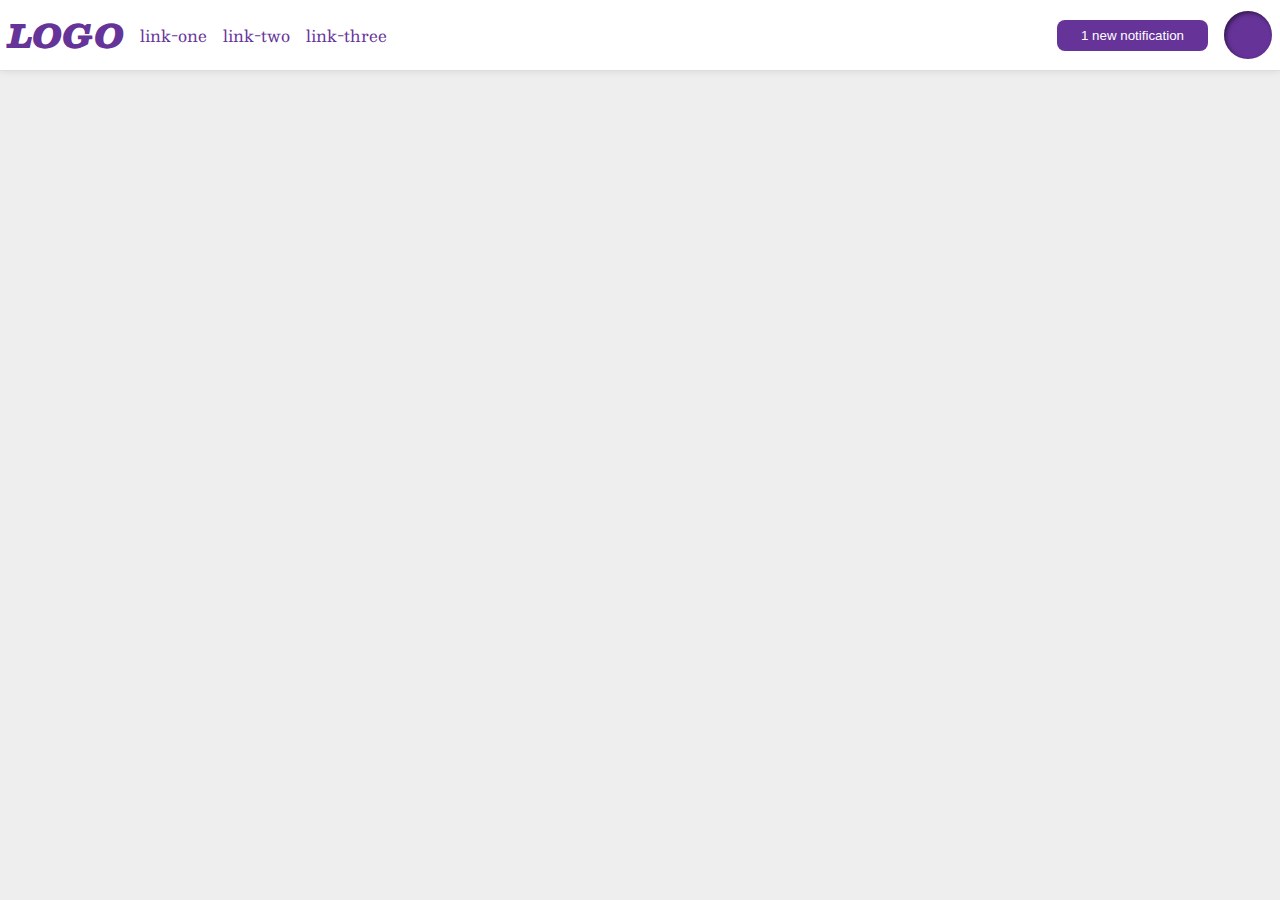
<file: flex/03-flex-header-2/index.html>
<!DOCTYPE html>
<html lang="en">

<head>
  <meta charset="UTF-8">
  <meta http-equiv="X-UA-Compatible" content="IE=edge">
  <meta name="viewport" content="width=device-width, initial-scale=1.0">
  <title>Flex Header 2</title>
  <link rel="stylesheet" href="style.css">
</head>

<body>
  <div class="header">
    <div class="left">
      <div class="logo">
        LOGO
      </div>
      <ul class="links">
        <li><a href="google.com">link-one</a></li>
        <li><a href="google.com">link-two</a></li>
        <li><a href="google.com">link-three</a></li>
      </ul>
    </div>

    <div class="right">
      <button class="notifications">
        1 new notification
      </button>
      <div class="profile-image"></div>
    </div>
  </div>
</body>

</html>
</file>
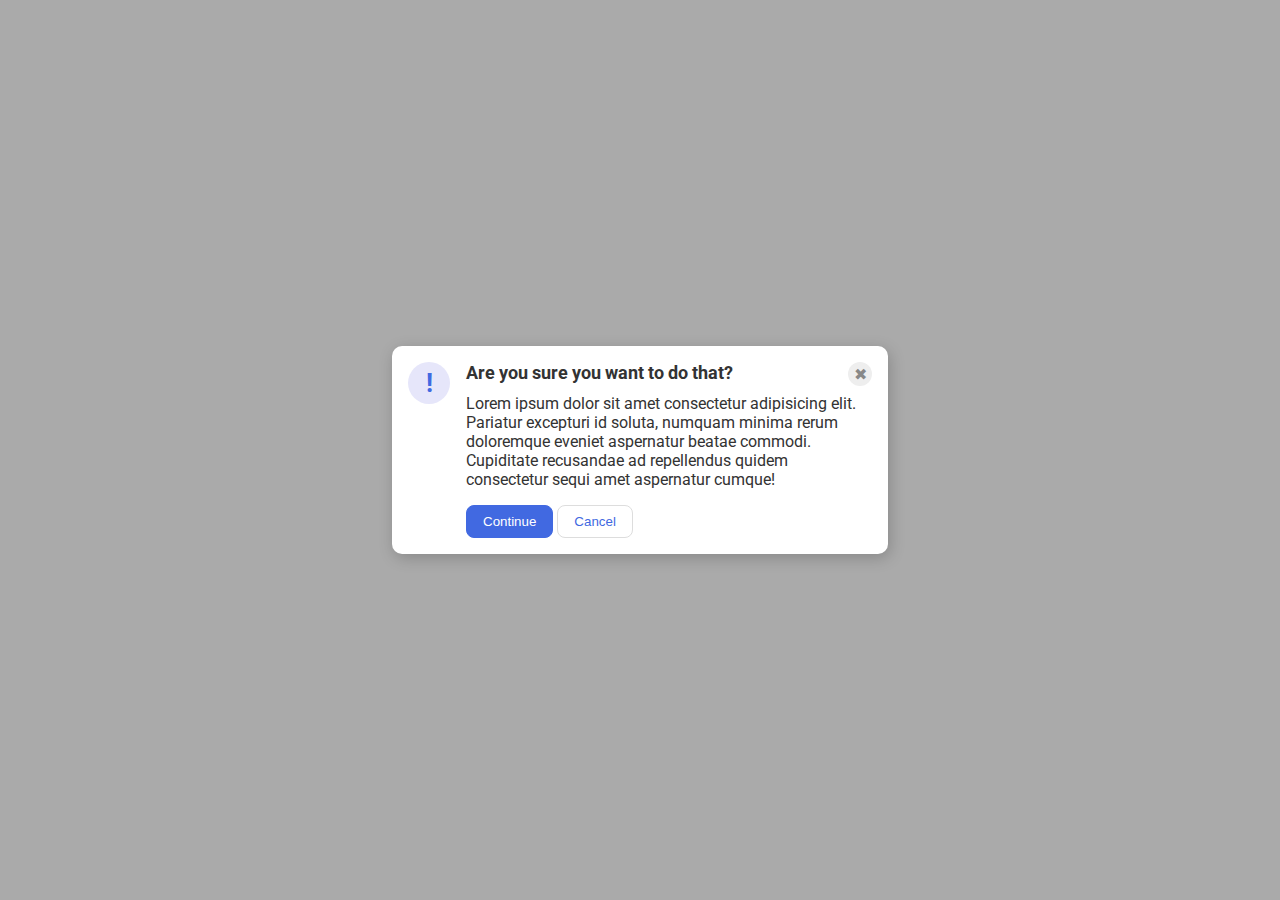
<file: flex/05-flex-modal/index.html>
<!DOCTYPE html>
<html lang="en">

<head>
  <meta charset="UTF-8">
  <meta http-equiv="X-UA-Compatible" content="IE=edge">
  <meta name="viewport" content="width=device-width, initial-scale=1.0">
  <link rel="stylesheet" href="style.css">
  <title>Modal</title>
</head>

<body>
  <div class="modal">
    <div class="first">
      <div class="icon">!</div>
    </div>

    <div class="second">
      <div class="header"><b>Are you sure you want to do that?</b></div>
      <div class="close-button">✖</div>

      <div class="text">Lorem ipsum dolor sit amet consectetur adipisicing elit. Pariatur excepturi id soluta, numquam
        minima rerum doloremque eveniet aspernatur beatae commodi. Cupiditate recusandae ad repellendus quidem
        consectetur sequi amet aspernatur cumque!</div>
      <div class="buttons">
        <button class="continue">Continue</button>
        <button class="cancel">Cancel</button>
      </div>
  </div>
</body>

</html>
</file>
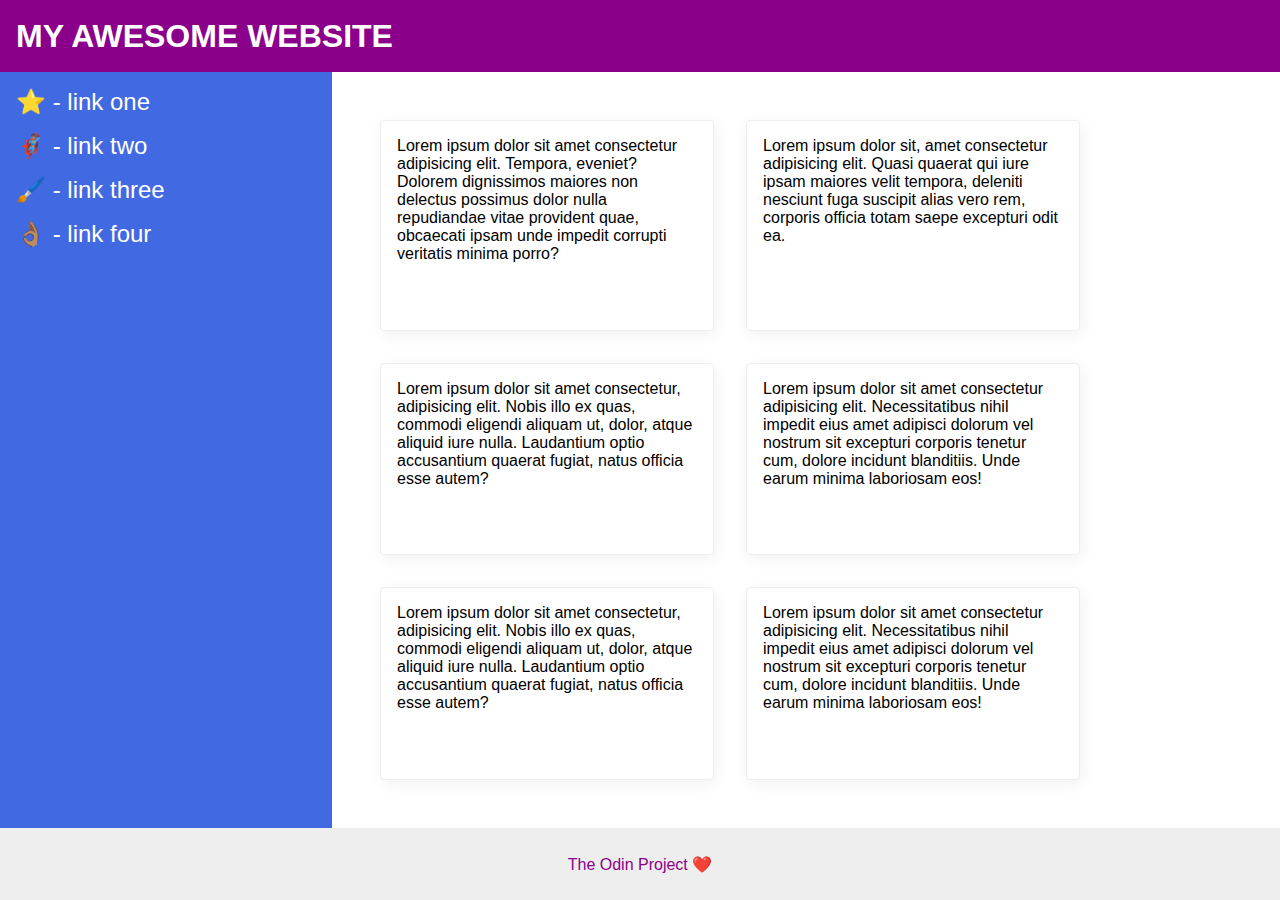
<file: flex/07-flex-layout-2/index.html>
<!DOCTYPE html>
<html lang="en">

<head>
  <meta charset="UTF-8">
  <meta http-equiv="X-UA-Compatible" content="IE=edge">
  <meta name="viewport" content="width=device-width, initial-scale=1.0">
  <title>The Holy Grail</title>
  <link rel="stylesheet" href="style.css">
</head>

<body>
  <div class="header">
    MY AWESOME WEBSITE
  </div>

  <div class="middle">
    <div class="sidebar">
      <ul>
        <li><a href="#">⭐ - link one</a></li>
        <li><a href="#">🦸🏽‍♂️ - link two</a></li>
        <li><a href="#">🖌️ - link three</a></li>
        <li><a href="#">👌🏽 - link four</a></li>
      </ul>
    </div>

    <div class="content">
      <div class="card">Lorem ipsum dolor sit amet consectetur adipisicing elit. Tempora, eveniet? Dolorem dignissimos
        maiores non delectus possimus dolor nulla repudiandae vitae provident quae, obcaecati ipsam unde impedit
        corrupti
        veritatis minima porro?</div>
      <div class="card">Lorem ipsum dolor sit, amet consectetur adipisicing elit. Quasi quaerat qui iure ipsam maiores
        velit tempora, deleniti nesciunt fuga suscipit alias vero rem, corporis officia totam saepe excepturi odit ea.
      </div>
      <div class="card">Lorem ipsum dolor sit amet consectetur, adipisicing elit. Nobis illo ex quas, commodi eligendi
        aliquam ut, dolor, atque aliquid iure nulla. Laudantium optio accusantium quaerat fugiat, natus officia esse
        autem?</div>
      <div class="card">Lorem ipsum dolor sit amet consectetur adipisicing elit. Necessitatibus nihil impedit eius amet
        adipisci dolorum vel nostrum sit excepturi corporis tenetur cum, dolore incidunt blanditiis. Unde earum minima
        laboriosam eos!</div>
      <div class="card">Lorem ipsum dolor sit amet consectetur, adipisicing elit. Nobis illo ex quas, commodi eligendi
        aliquam ut, dolor, atque aliquid iure nulla. Laudantium optio accusantium quaerat fugiat, natus officia esse
        autem?</div>
      <div class="card">Lorem ipsum dolor sit amet consectetur adipisicing elit. Necessitatibus nihil impedit eius amet
        adipisci dolorum vel nostrum sit excepturi corporis tenetur cum, dolore incidunt blanditiis. Unde earum minima
        laboriosam eos!</div>
    </div>
  </div>

  <div class="footer">
    The Odin Project ❤️
  </div>
</body>

</html>
</file>
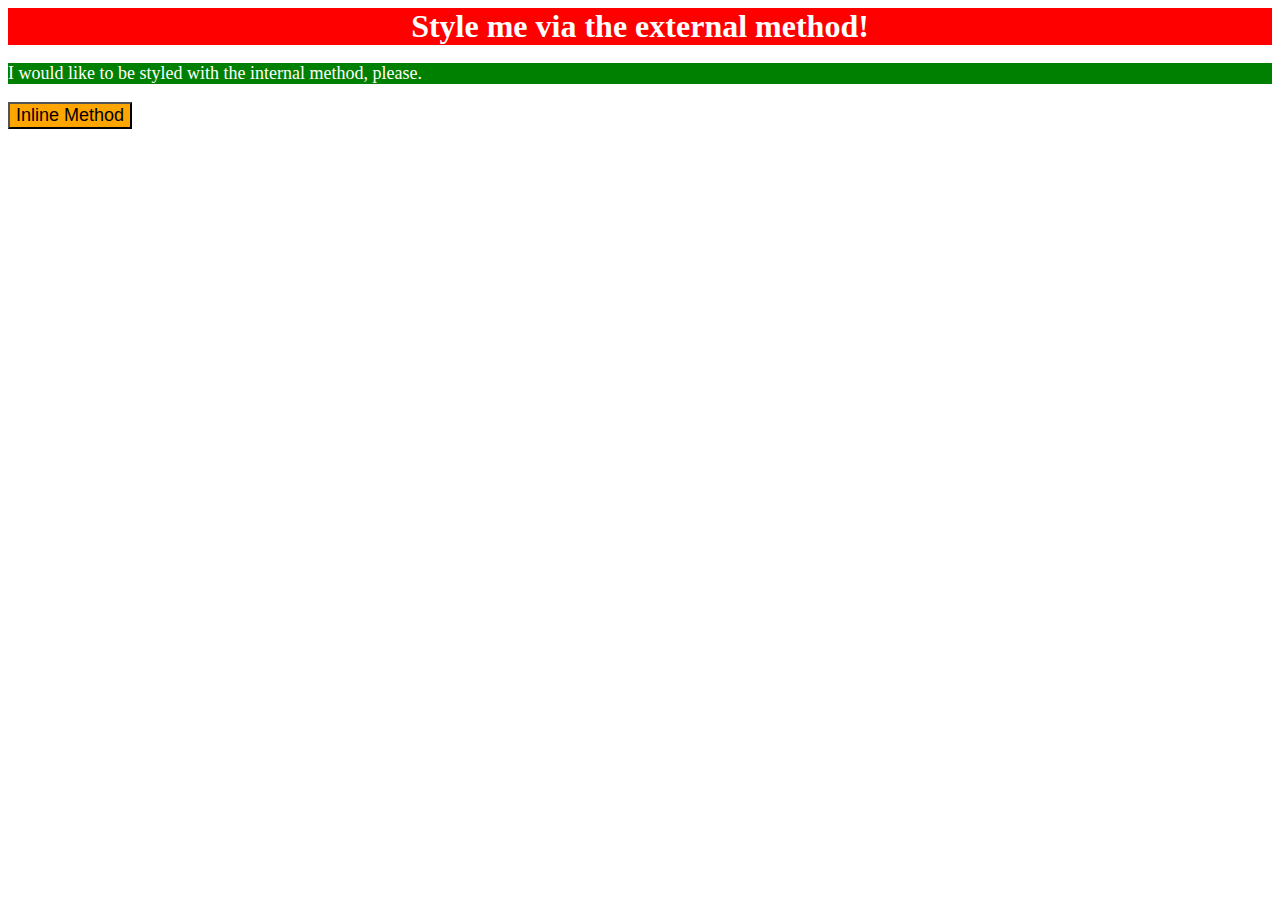
<file: foundations/01-css-methods/index.html>
<!DOCTYPE html>
<html lang="en">
<head>
  <meta charset="UTF-8">
  <meta http-equiv="X-UA-Compatible" content="IE=edge">
  <meta name="viewport" content="width=device-width, initial-scale=1.0">
  <title>Methods for Adding CSS</title>
  <link rel="stylesheet" href="./styles.css">
  <style>
    p {
      background-color: green;
      color: white;
      font-size: 18px;
    }
  </style>
</head>

<body>
  <div>Style me via the external method!</div>
  <p>I would like to be styled with the internal method,
    please.</p>
  <button style="background-color: orange; font-size: 18px;">Inline Method</button>
</body>

</html>
</file>
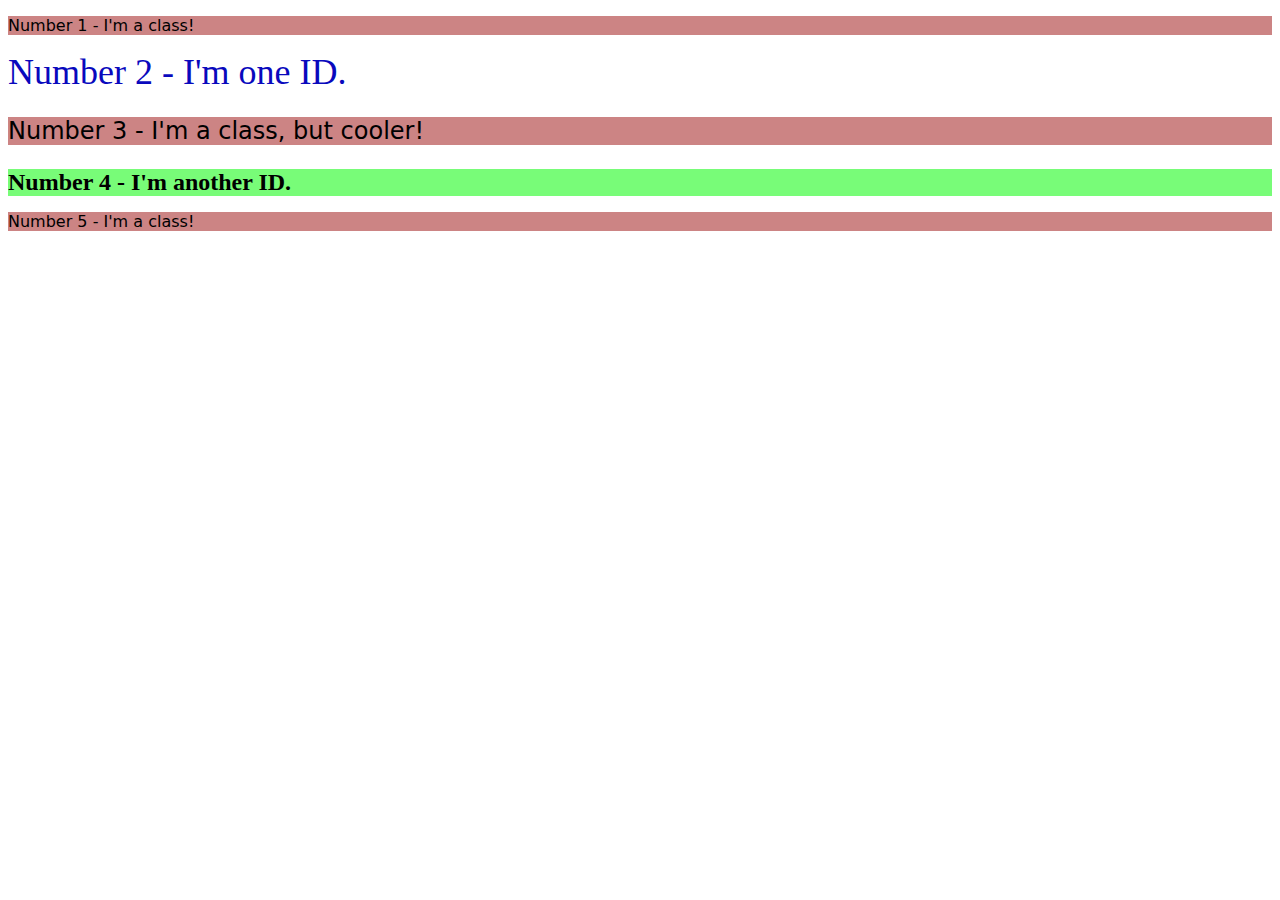
<file: foundations/02-class-id-selectors/index.html>
<!DOCTYPE html>
<html lang="en">

<head>
  <meta charset="UTF-8">
  <meta http-equiv="X-UA-Compatible" content="IE=edge">
  <meta name="viewport" content="width=device-width, initial-scale=1.0">
  <title>Class and ID Selectors</title>
  <link rel="stylesheet" href="style.css">
</head>

<body>
  <p class="common-class">Number 1 - I'm a class!</p>
  <div id="unique1">Number 2 - I'm one ID.</div>
  <p class="common-class unique-class">Number 3 - I'm a class, but cooler!</p>
  <div id="unique2">Number 4 - I'm another ID.</div>
  <p class="common-class">Number 5 - I'm a class!</p>
</body>

</html>
</file>
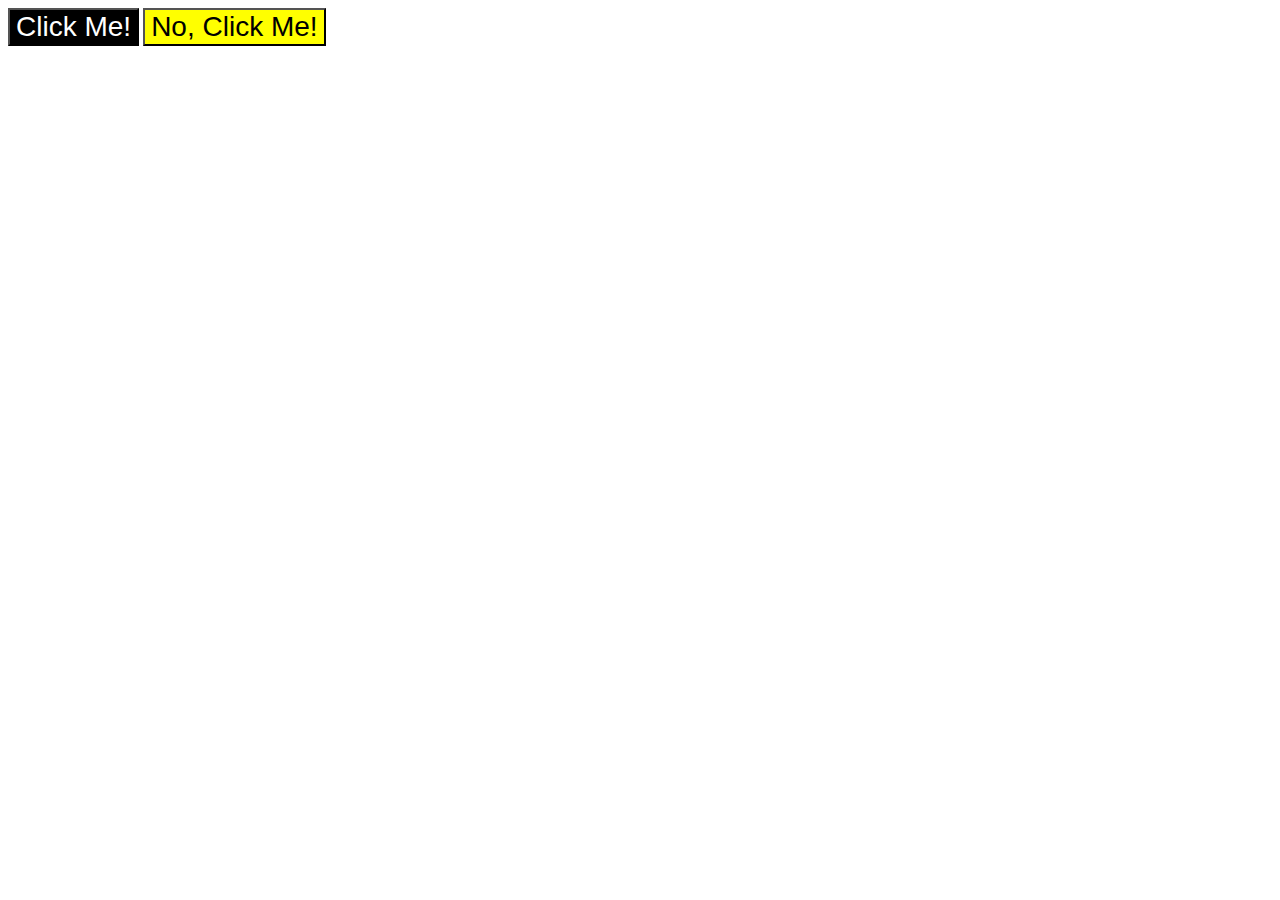
<file: foundations/03-grouping-selectors/index.html>
<!DOCTYPE html>
<html lang="en">
  <head>
    <meta charset="UTF-8">
    <meta http-equiv="X-UA-Compatible" content="IE=edge">
    <meta name="viewport" content="width=device-width, initial-scale=1.0">
    <title>Grouping Selectors</title>
    <link rel="stylesheet" href="style.css">
  </head>
  <body>
    <button class="button1">Click Me!</button>
    <button class="button2">No, Click Me!</button>
  </body>
</html>
</file>
<file: flex/03-flex-header-2/style.css>
/* this is some magical font-importing.  
you'll learn about it later. */
@import url('https://fonts.googleapis.com/css2?family=Besley:ital,wght@0,400;1,900&display=swap');

body {
  margin: 0;
  background: #eee;
  font-family: Besley, serif;
}

.header {
  background: white;
  border-bottom: 1px solid #ddd;
  box-shadow: 0 0 8px rgba(0,0,0,.1);
  padding: 8px;
  display: flex;
  justify-content: space-between;
}

.left, .right {
  display: flex;
  align-items: center;
  gap: 16px;
}

.profile-image {
  background: rebeccapurple;
  box-shadow: inset 2px 2px 4px rgba(0,0,0,.5);
  border-radius: 50%;
  width: 48px;
  height:  48px;
}

.logo {
  color: rebeccapurple;
  font-size: 32px;
  font-weight: 900;
  font-style: italic;
}

button {
  border: none;
  border-radius: 8px;
  background: rebeccapurple;
  color: white;
  padding: 8px 24px;
}

a {
  /* this removes the line under our links */
  text-decoration: none;
  color: rebeccapurple;
}

ul {
  list-style-type: none;
  margin: 0;
  padding: 0;
  display: flex;
  gap: 16px;
}
</file>
<file: flex/05-flex-modal/style.css>
@import url('https://fonts.googleapis.com/css2?family=Roboto:wght@400;700&display=swap');

html,
body {
  height: 100%;
}

body {
  font-family: Roboto, sans-serif;
  margin: 0;
  background: #aaa;
  color: #333;
  /* I'll give you this one for free lol */
  display: flex;
  align-items: center;
  justify-content: center;
}

.modal {
  background: white;
  width: 480px;
  border-radius: 10px;
  box-shadow: 2px 4px 16px rgba(0, 0, 0, .2);
  display: flex;
  padding: 8px;
}

.icon {
  color: royalblue;
  font-size: 26px;
  font-weight: 700;
  background: lavender;
  width: 42px;
  height: 42px;
  border-radius: 50%;
  display: flex;
  align-items: center;
  justify-content: center;
  margin: 8px;
}

.first {
  order: -1;
}

.second {
  order: 0;
  display: flex;
  flex-wrap: wrap;
  justify-content: space-between;
  padding: 8px;
  gap: 8px;
}

.third {
  flex-direction: column;
  order: 1;
  display: flex;
}

.header {
  font-size: large;
}

.buttons {
  margin-top: 8px;
}

.close-button {
  background: #eee;
  border-radius: 50%;
  color: #888;
  font-weight: 400;
  font-size: 16px;
  height: 24px;
  width: 24px;
  display: flex;
  align-items: center;
  justify-content: center;
}

button {
  padding: 8px 16px;
  border-radius: 8px;
}

button.continue {
  background: royalblue;
  border: 1px solid royalblue;
  color: white;
}

button.cancel {
  background: white;
  border: 1px solid #ddd;
  color: royalblue;
}
</file>
<file: flex/07-flex-layout-2/style.css>
body {
  font-family: -apple-system, BlinkMacSystemFont, 'Segoe UI', Roboto, Oxygen, Ubuntu, Cantarell, 'Open Sans', 'Helvetica Neue', sans-serif;
  margin: 0;
  min-height: 100vh;
  display: flex;
  flex-direction: column;
}

.header {
  height: 72px;
  background: darkmagenta;
  color: white;
  font-size: 32px;
  font-weight: 900;

  display: flex;
  align-items: center;
  padding-left: 16px;
}

.footer {
  height: 72px;
  background: #eee;
  color: darkmagenta;

  display: flex;
  justify-content: center;
  align-items: center;

  /* important */
  margin-top: auto;
}

.middle {
  display: flex;

  /* important */
  flex: 1 1 auto;
}

.sidebar {
  width: 300px;
  background: royalblue;

  flex-shrink: 0;
  padding: 16px;
}

.sidebar ul {
  display: flex;
  flex-flow: column;
  list-style: none;

  padding: 0;
  margin: 0;
  gap: 16px;
}

.sidebar a {
  color: white;
  text-decoration: none;
  font-size: 24px;
}

.content {
  display: flex;
  flex-wrap: wrap;
  padding: 48px;
  gap: 32px;
}

.card {
  border: 1px solid #eee;
  box-shadow: 2px 4px 16px rgba(0, 0, 0, .06);
  border-radius: 4px;
  padding: 16px;
  width: 300px;
}
</file>
<file: foundations/01-css-methods/styles.css>
div {
  background-color: red;
  color: white;
  font-size: 32px;
  text-align: center;
  font-weight: bold;
}
</file>
<file: foundations/02-class-id-selectors/style.css>
.common-class, .unique-class {
  background-color: rgb(204, 132, 132);
  font-family: Verdana, "DejaVu Sans", sans-serif;
}

.common-class.unique-class {
  font-size: 24px;
}

#unique1 {
  color: #0909bd;
  font-size: 36px;
}

#unique2 {
  background-color: hsl(120, 96%, 73%);
  font-size: 24px;
  font-weight: bold;
}
</file>
<file: foundations/03-grouping-selectors/style.css>
.button1, .button2 {
  font-size: 28px;
  font-family: Helvetica, "Times New Roman", sans-serif;
}

.button1 {
  background-color: black;
  color: white;
}
.button2 {
  background-color: yellow;
}
</file>
